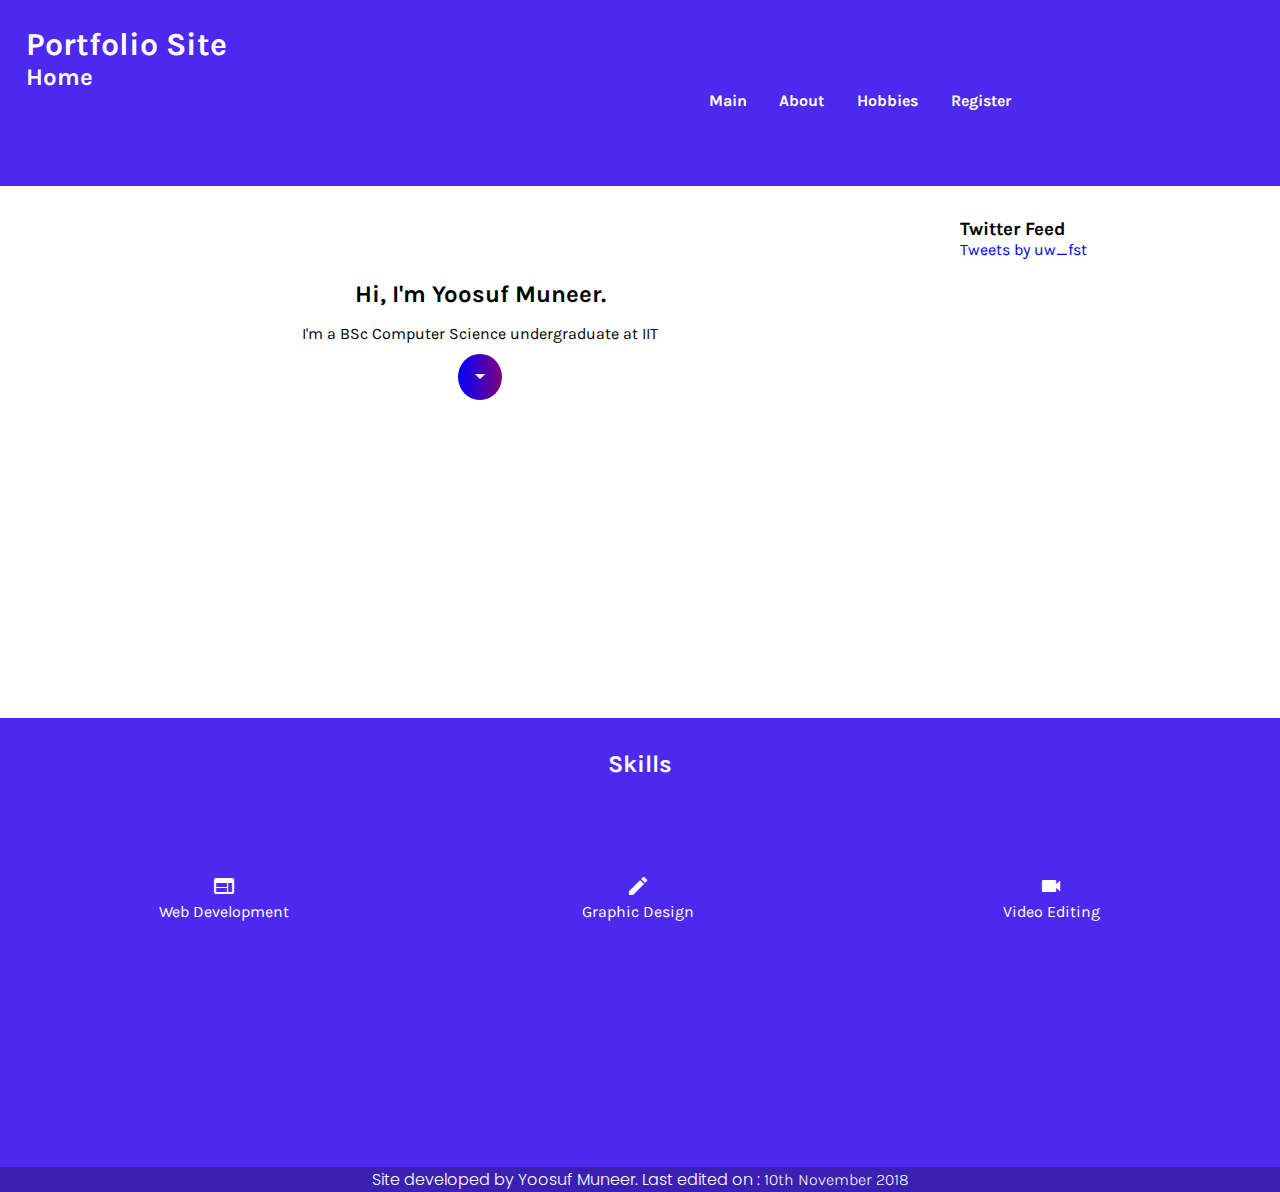
<file: index.html>
<!DOCTYPE html>
<html lang="en">
    <head>
        <title>Home</title>
        <meta charset="utf-8">
        <meta name="viewport" content="width=device-width, initial-scale=1.0">
        <link rel="stylesheet" href="stylesheet.css">
        <!--Material Icons import -->
        <link href="https://fonts.googleapis.com/icon?family=Material+Icons"
      rel="stylesheet">
    </head>
    <body>
        <header>
                <h1>Portfolio Site</h1>
                <h2>Home</h2>
                <nav>
                    <ul>
                        <li><a href="index.html">Main</a></li>
                        <li><a href="about.html">About</a></li>
                        <li><a href="hobbies.html">Hobbies</a></li>
                        <li><a href="register.html">Register</a></li>
                    </ul>
                </nav>
        </header>
        <!--Twitter feed-->
        <aside class="twitterFeed">
            <h3>Twitter Feed</h3>
            <a class="twitter-timeline" href="https://twitter.com/uw_fst?ref_src=twsrc%5Etfw">Tweets by uw_fst</a> <script async src="https://platform.twitter.com/widgets.js"></script>
        </aside>
        <!-- Main section with a brief self intro-->
        <section class="mainSection">
            <h2 id="titleMain">
                Hi, I'm Yoosuf Muneer.
            </h2>
            <p>I'm a BSc Computer Science undergraduate at IIT</p>
            <!-- This button is there for aesthetic purpose, it denotes a small direction to the section below -->
            <button>
                <i class="material-icons">
                    arrow_drop_down
                </i>
            </button>
        </section>
        
        <section class="skills">
            <h2>Skills</h2>
            <!-- Each div with a class of card shows a skill of mine-->
            <div class="card">
                <!--Material Icon-->
                <i class="material-icons">
                    web
                </i>
                <p>Web Development</p>
            </div>
            <div class="card">
                <!--Material Icon-->
                <i class="material-icons">
                    create
                </i>
                <p>Graphic Design</p>
            </div>       
            <div class="card">
                <!--Material Icon-->
                <i class="material-icons">
                    videocam
                </i>
                <p>Video Editing</p>
            </div>     
        </section>
        <footer>Site developed by Yoosuf Muneer. Last edited on : <time datetime="2018-11-10">10th November 2018</time></footer>
    </body>
</html>
</file>
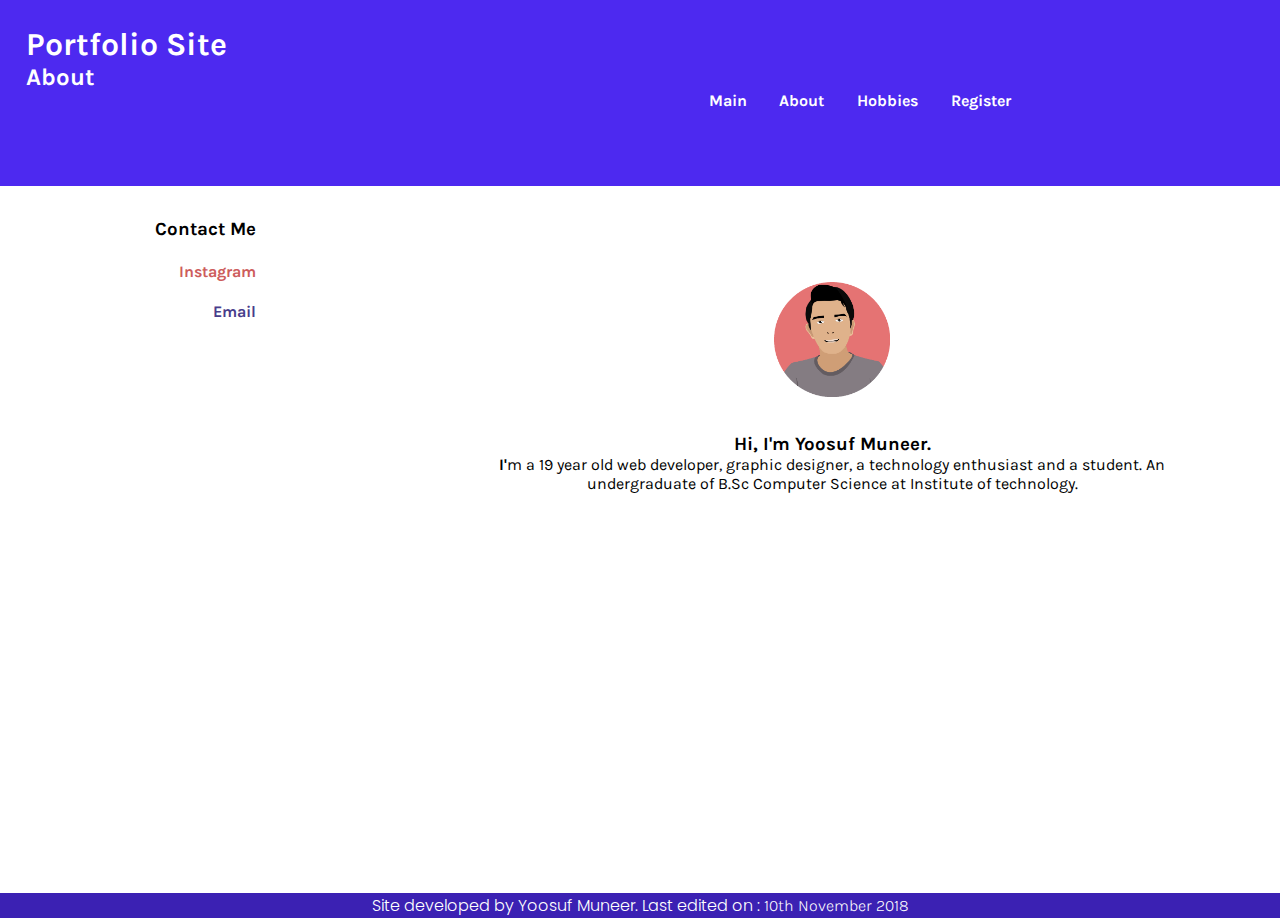
<file: about.html>
<!DOCTYPE html>
<html lang="en">
    <head>
        <title>About</title>
        <meta charset="utf-8">
        <meta name="viewport" content="width=device-width, initial-scale=1.0">
        <link rel="stylesheet" href="stylesheet.css">
    </head>
    <body>
        <!-- header-->
        <header>
                <h1>Portfolio Site</h1>
                <h2>About</h2>
                <nav>
                    <ul>
                        <li><a href="index.html">Main</a></li>
                        <li><a href="about.html">About</a></li>
                        <li><a href="hobbies.html">Hobbies</a></li>
                        <li><a href="register.html">Register</a></li>
                    </ul>
                </nav>
        </header>        
        <!-- Article about myself-->
        <article class="aboutMe">
            <img src="Images/portrait.png" class="profilePic" alt="An illustration of myself"> 
            <h3>Hi, I'm Yoosuf Muneer.</h3>
            <p>I'm a 19 year old web developer, graphic designer, a technology enthusiast and a student. An undergraduate of B.Sc Computer Science at Institute of
                technology.
            </p>
        </article>
        <!--Social Media links-->
        <aside class="socialMedia">
            <h3>Contact Me</h3>
            <ul>
                <li><a href="http://instagram.com/yoosufmuneer">Instagram</a></li>
                <li><a href="mailto:yoosuf.2016267@iit.ac.lk">Email</a></li>
            </ul>
        </aside>
        <footer>Site developed by Yoosuf Muneer. Last edited on : <time datetime="2018-11-10">10th November 2018</time></footer>
    </body>
</html>
</file>
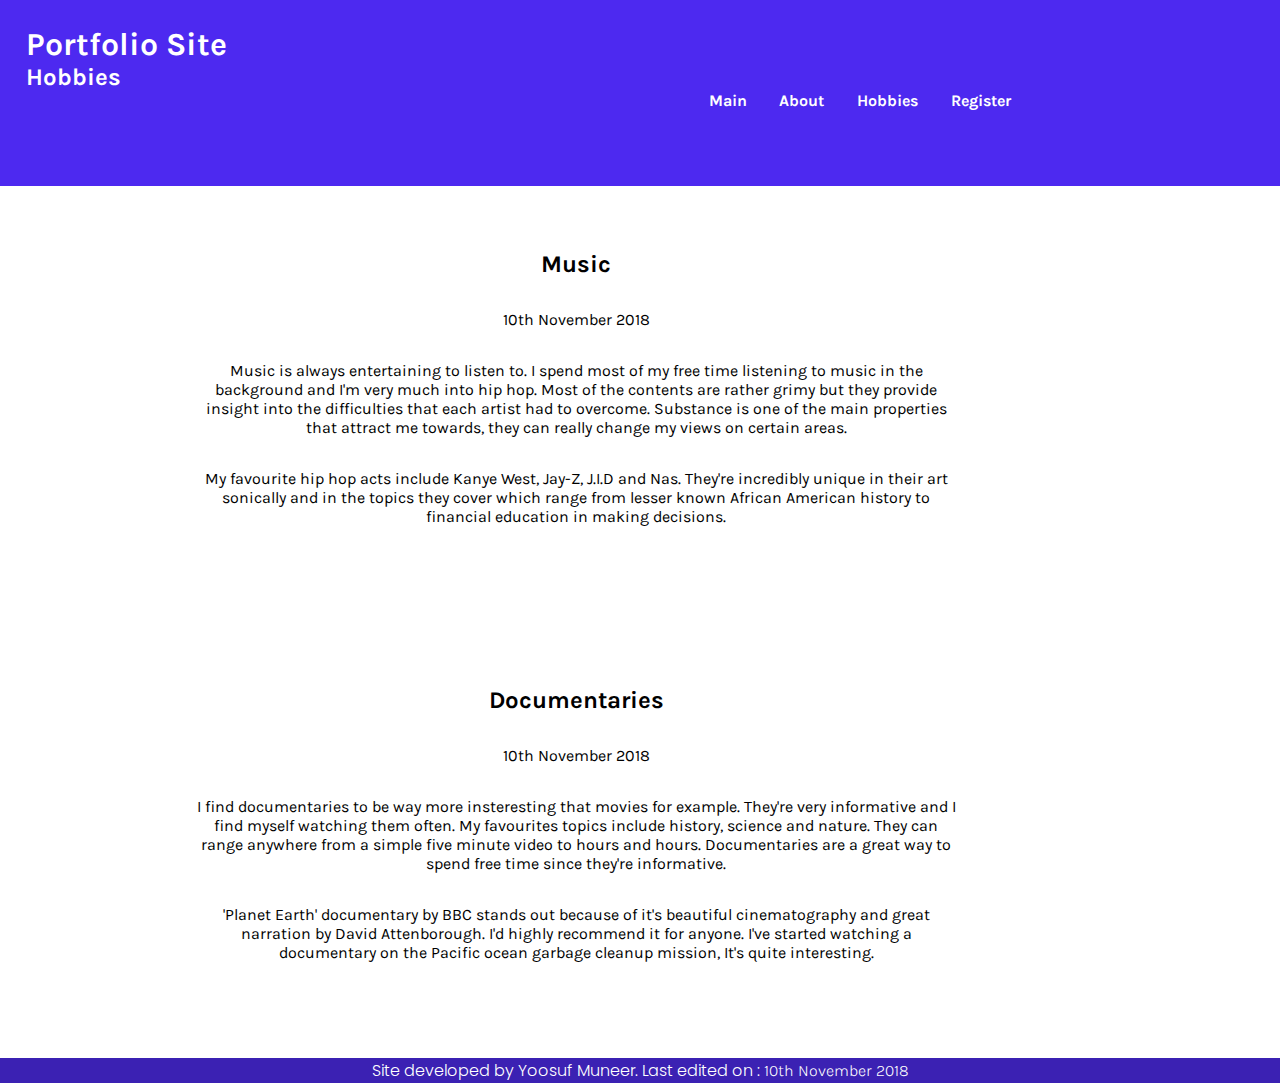
<file: hobbies.html>
<!DOCTYPE html>
<html lang="en">
    <head>
        <title>Hobbies</title>
        <meta charset="utf-8">
        <meta name="viewport" content="width=device-width, initial-scale=1.0">
        <link rel="stylesheet" href="stylesheet.css">
        
    </head>
    <body>
        <header>
                <h1>Portfolio Site</h1>
                <h2>Hobbies</h2>
                <nav>
                    <ul>
                        <li><a href="index.html">Main</a></li>
                        <li><a href="about.html">About</a></li>
                        <li><a href="hobbies.html">Hobbies</a></li>
                        <li><a href="register.html">Register</a></li>
                    </ul>
                </nav>
        </header>
        <!--First blog post-->
        <article class="blogPostOne">
            <h2>Music</h2>
            <!-- The first <p> uses the time meta tag with datetime attribute -->           
            <p><time datetime="2018-11-10">10th November 2018</time></p>
            <p> Music is always entertaining to listen to. I spend most of my free time listening to music in the background and I'm very much into hip hop. Most of the contents are rather grimy but they provide insight into the difficulties that each artist had to overcome. Substance is one of the main properties that attract me towards, they can really change my views on certain areas.
            </p>
            <p>My favourite hip hop acts include Kanye West, Jay-Z, J.I.D and Nas. They're incredibly unique in their art sonically and in the topics they cover which range from lesser known African American history to financial education in making decisions.</p>
        </article>
        <!--Second blog post-->
        <article class="blogPostTwo">
            <h2>Documentaries</h2>
            <!-- The first <p> uses the time meta tag with datetime attribute -->           
            <p><time datetime="2018-11-10">10th November 2018</time></p>
            <p>I find documentaries to be way more insteresting that movies for example. They're very informative and I find myself watching them often. My favourites topics include history, science and nature. They can range anywhere from a simple five minute video to hours and hours. Documentaries are a great way to spend free time since they're informative.
            </p>
            <!--Pseudo element is used to add single quotation marks to the text wrapped in the <q> tags-->
            <p><q>Planet Earth</q> documentary by BBC stands out because of it's beautiful cinematography and great narration by David Attenborough. I'd highly
            recommend it for anyone. I've started watching a documentary on the Pacific ocean garbage cleanup mission, It's quite interesting.</p>
        </article>
        <!-- Footer uses the time meta tag with datetime attribute -->
        <footer>Site developed by Yoosuf Muneer. Last edited on : <time datetime="2018-11-10">10th November 2018</time></footer>
    </body>
</html>
</file>
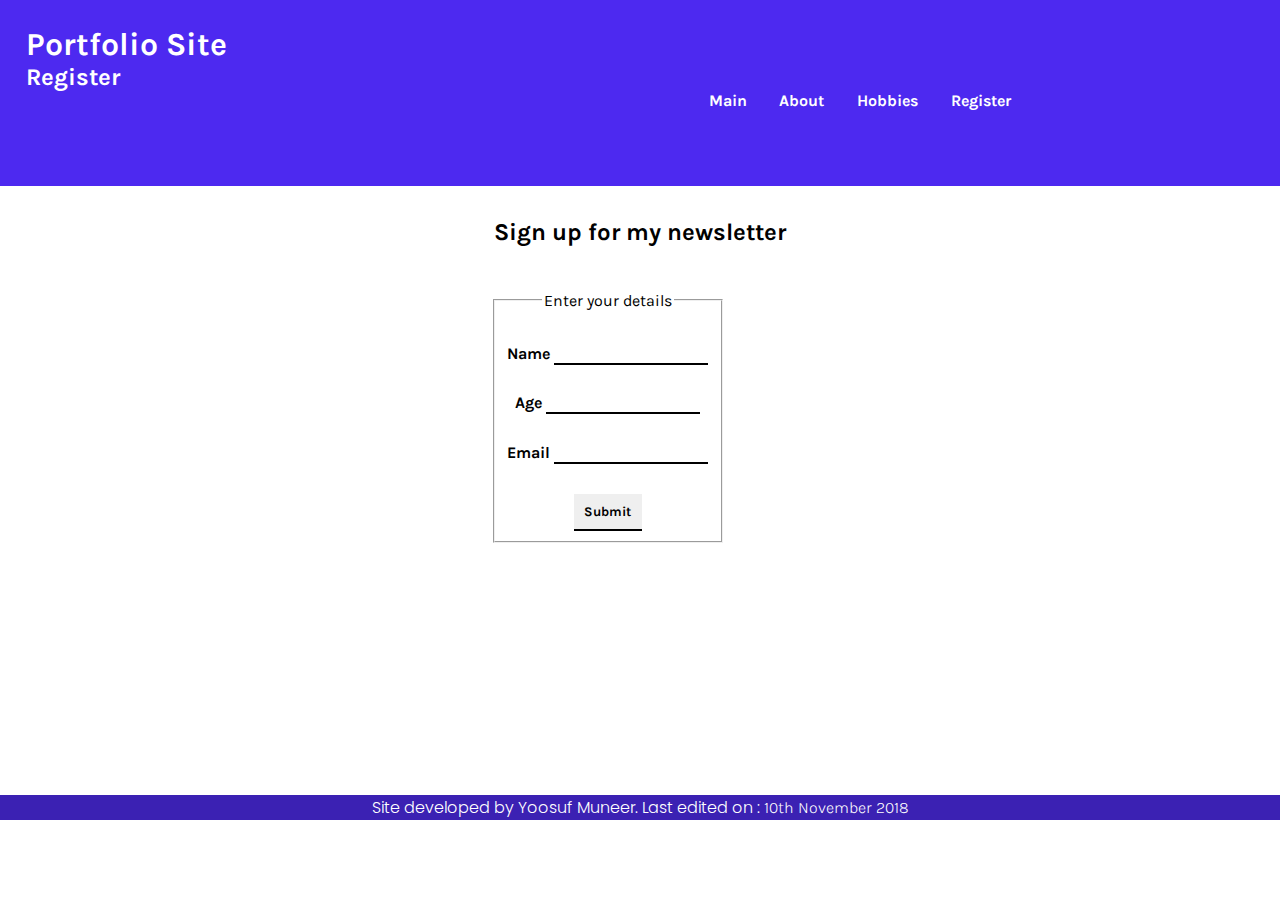
<file: register.html>
<!DOCTYPE html>
<html lang="en">
    <head>
        <title>About</title>
        <meta charset="utf-8">
        <meta name="viewport" content="width=device-width, initial-scale=1.0">
        <link rel="stylesheet" href="stylesheet.css">
    </head>
    <body>
        <header>
                <h1>Portfolio Site</h1>
                <h2>Register</h2>
                <nav>
                    <ul>
                        <li><a href="index.html">Main</a></li>
                        <li><a href="about.html">About</a></li>
                        <li><a href="hobbies.html">Hobbies</a></li>
                        <li><a href="register.html">Register</a></li>
                    </ul>
                </nav>
        </header>
        <section>
            <h2>Sign up for my newsletter</h2>
            <!-- Form for visitors to sign up to my newsletter-->
            <form >  
                <fieldset>
                    <legend>Enter your details</legend>
                    <label>Name</label>
                    <input type="text" name="fname">
                    <label>Age</label>
                    <input type="number" name="age">
                    <label>Email</label>
                    <input type="email" name="email">
                    <input type="submit" value="Submit">
                </fieldset>
            </form>
        </section>
        <footer>Site developed by Yoosuf Muneer. Last edited on : <time datetime="2018-11-10">10th November 2018</time></footer>
    </body>
</html>
</file>
<file: stylesheet.css>
/*font imports*/
@import url('https://fonts.googleapis.com/css?family=Karla');
@import url('https://fonts.googleapis.com/css?family=Poppins');


/* Animation */
@keyframes transitionHeader{
    0% {height: 50vh;}
    100%{height: 15vh;}
}

/*One font, One fall back font for the whole document*/
*{
    font-family: 'Karla',sans-serif;
    margin: 0; 
    overflow-x: hidden;
}

a{
    text-decoration: none;
}
header{
    background-color: #4d29f0;
    color: white;
    padding: 2%;
    height: 15vh;
    animation-name: transitionHeader;
    animation-duration: 2s;
        
}

img{
    height: 50%;
    width: 25%;
}

nav{
    float: right;
    font-weight: bold; 
    width: 50%;
}
footer{
    font-family: 'Poppins', sans-serif;/*Footer specific font*/
    font-weight: 300;
    background-color: #3b21b3;
    width: 100%;
    text-align: center;
    color: white;
}

.twitterFeed{
    width: 25%;
    overflow-y: scroll;
    height: 500px;
    float: right;
    padding-top: 2.5%;
    
}

.mainSection{
    width: 75%;
    margin-right: 0px;
    padding-top: 5%;
    text-align: center;
    line-height: 250%;
    position:static;
    height: 50vh;
}

button{
    border: none;   
    padding: 1%;
    font-weight:bold;
    color: white;
    background: linear-gradient(to right, blue, purple);     /* Gradient*/
    border-radius: 50%;
}

.card{
    display: inline-block;
    width: 25%;
    height: 25vh;
    text-align: center;
    margin: 5% 2% 5% 5%;
}

.skills{
    background-color: #4d29f0;
    width: 100%;
    color: white;
}


.skills>h2{
    text-align: center;
    padding: 2.5%;
}

.profilePic{
    width: 15%;
}

.socialMedia{
    float: left;
    width: 20%;
    padding-top: 2.5%;
    text-align: right;  
    height: 75vh;
}

.socialMedia>ul>li{
    margin-top: 10%;
    font-weight: bold;
}

nav>ul>li{
    display: inline;
    margin-left: 5%;
}

nav>ul>li>a{      
    color: white;
}

nav>ul>li>a:hover{
    text-decoration: overline;
}

article{
    text-align: center; 
    width: 60%;
    float: right;
    padding:5%;
}

/* Attribute Selector */
a[href="http://instagram.com/yoosufmuneer"]{
    color: indianred;
}

/* Attribute Selector */
a[href="mailto:yoosuf.2016267@iit.ac.lk"]{
    color: darkslateblue;
}

img:first-child{
    margin-top: 2em;
    margin-bottom: 2em;
}

.aboutMe>p::first-letter{
    font-weight: bold;
}

form{
    text-align: center;
    padding:3.5%;
    width: 18%;
    height: 51vh;
    margin-left: 35%;
}

/* Structural Selector */
input,label{
    font-weight: bold;
    margin-top: 15%;
}

input{
    border: none;    
    border-bottom: solid 0.2em; /* Border*/
}
/* Attribute Selector */
input[type="submit"]{
    padding: 5%;
}

ul{
    text-decoration: none;
}

/* Negation Pseudo Class */
article:not(.aboutMe){
    width: 100%;
}

.blogPostOne>p,.blogPostTwo>p{
    margin:2.5%;
    width: 60%;
    margin-left: 20%;
}

form:first-child{   
    font-weight:bolder;
}

section>h2{
    padding-top: 2.5%;
    text-align: center;
}
    
/*Pseudo elements for generated content*/
q::before{
    content: "'";
}

q::after{
    content: "'";
}
</file>
